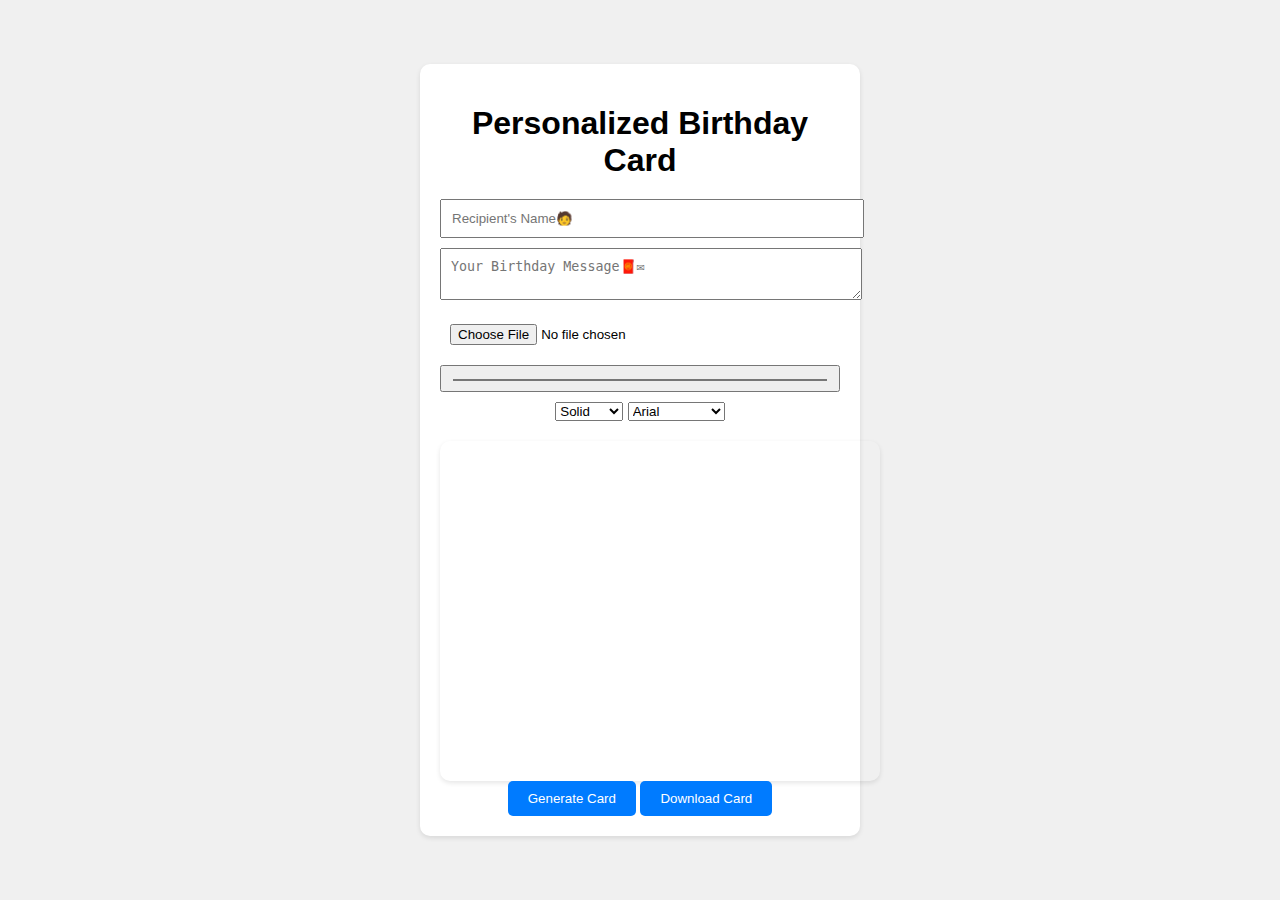
<file: Birthday_card_App/index.html>
<!DOCTYPE html>
<html lang="en">
<head>
    <meta charset="UTF-8">
    <meta name="viewport" content="width=device-width, initial-scale=1.0">
    <title>Personalized Birthday Card</title>
    <link rel="stylesheet" href="style.css">
</head>
<body>
    <div class="container">
        <h1>Personalized Birthday Card</h1>
        <input type="text" id="recipientName" placeholder="Recipient's Name🧑">
        <textarea id="message" placeholder="Your Birthday Message🧧✉"></textarea>
        <input type="file" id="imageUpload" accept="image/*">
        <div><!-- ... (previous HTML code) ... -->
            <input type="color" id="borderColor" value="#000000">
            <select id="borderStyle">
                <option value="solid">Solid</option>
                <option value="dotted">Dotted</option>
                <option value="dashed">Dashed</option>
            </select>
            <select id="fontStyle">
                <option value="Arial, sans-serif">Arial</option>
                <option value="Georgia, serif">Georgia</option>
                <option value="Courier New, monospace">Courier New</option>
                <!-- Add more font options here as needed -->
            </select>
          
            <!-- ... (rest of the HTML code) ... -->
            </div>
            <!-- ... (previous HTML code) ... -->
            <div id="cardPreview" class="card-preview"></div>
            <button onclick="generateCard()">Generate Card</button>
            <button onclick="downloadCard()">Download Card</button> 
    </div>

    <script src="function.js"></script>
</body>
</html>
</file>
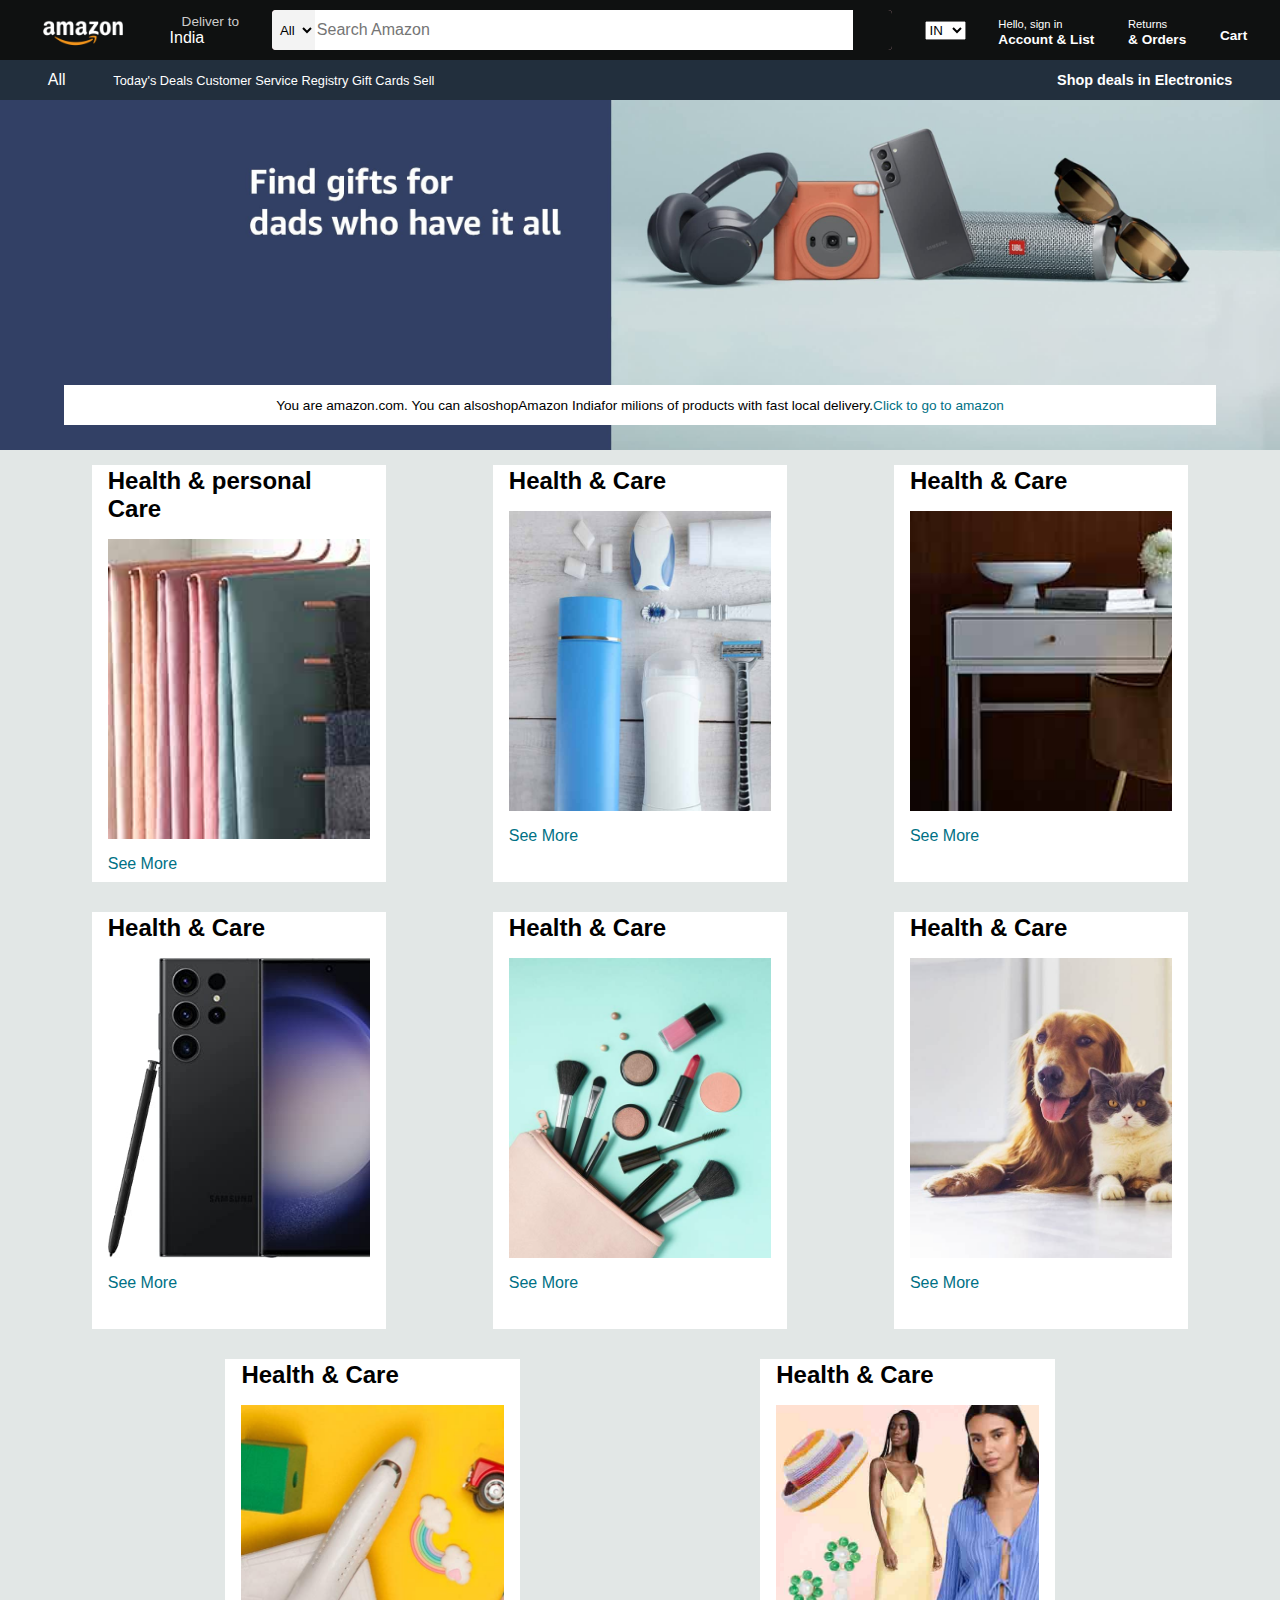
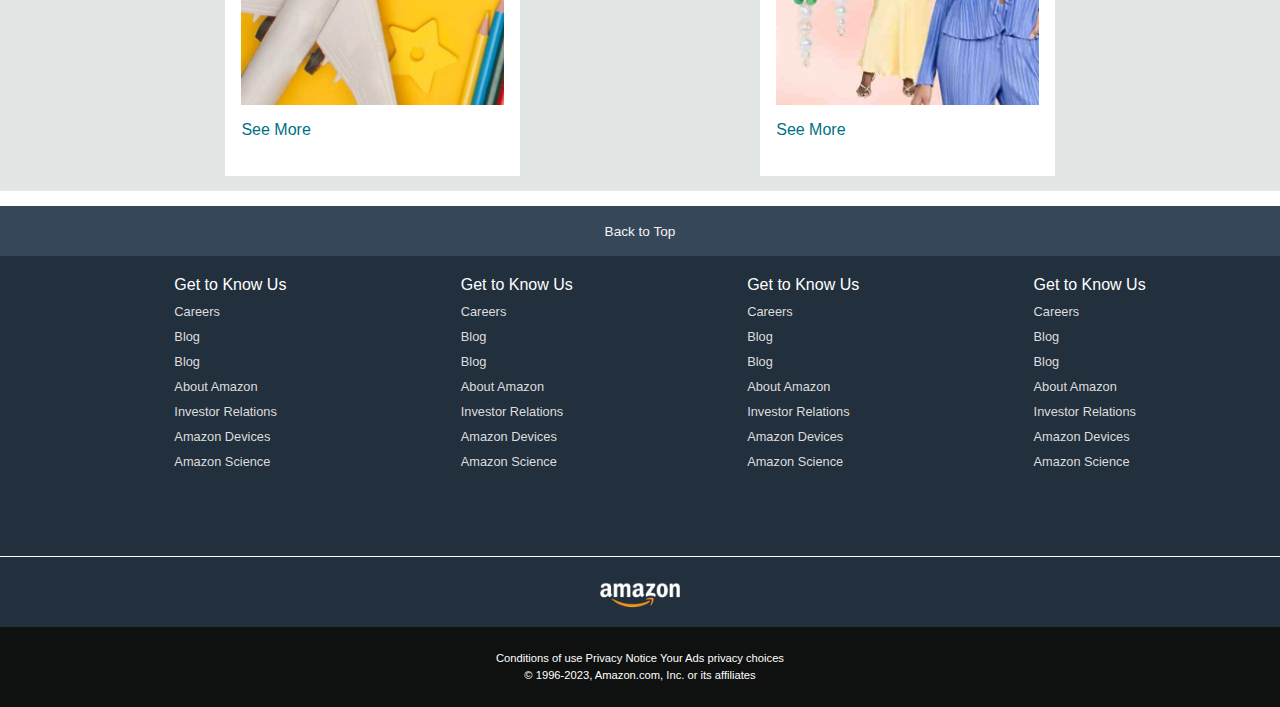
<file: clone/index.html>
<!DOCTYPE html>
<html lang="en">
<head>
    <meta charset="UTF-8">
    <meta name="viewport" content="width=device-width, initial-scale=1.0">
    <title>Amazon</title>
    <link rel="stylesheet" href="https://cdnjs.cloudflare.com/ajax/libs/font-awesome/6.4.0/css/all.min.css" integrity="sha512-iecdLmaskl7CVkqkXNQ/ZH/XLlvWZOJyj7Yy7tcenmpD1ypASozpmT/E0iPtmFIB46ZmdtAc9eNBvH0H/ZpiBw==" crossorigin="anonymous" referrerpolicy="no-referrer" />
    <link rel="stylesheet" href="style.css">
</head>
<body>
    <header>
        <div class="navbar">
            <div class="nav-logo border">
                <div class="logo"></div>
            
            </div>
            <div class="nav-address border">
                <p class="add-first"> Deliver to</p>
                <div class="add-icon">
                    <i class="fa-solid fa-location-dot"></i>
                    <p class="add-second">India</p>
                </div>
            </div>
            <div class="nav-search">
                <select class="search-select">
                    <option>All</option>
                </select>
                <input placeholder="Search Amazon" class="search-input">
                <div class="search-icon">
                    <i class="fa-solid fa-magnifying-glass"></i>
                </div>
            </div>
            <div class="country">
                <i class="fa-regular fa-flag"></i>
                <select>
                    <option>IN</option>
                    <option>EN</option>
                    <option>US</option>
                    <option>UK</option>


                </select>
            </div>
            <div class="nav-signin border">
                <p><span>Hello, sign in</span></p>
                <p class="nav-second">Account & List</p>
            </div>
            <div class="nav-orders border">
                <p><span>Returns</span></p>
                <p class="nav-second">& Orders</p>
            </div> 
            <div class="nav-cart border">
                <i class="fa-solid fa-cart-shopping"></i>
                Cart
            </div>
        </div>
        <div class="panel">
            <div class="panel-all">
                <i class="fa-solid fa-bars"></i>
                All 
            </div>
            <div class="panel-ops">
                <a>Today's Deals</a>
                <a>Customer Service</a>
                <a>Registry</a>
                <a>Gift Cards</a>
                <a>Sell</a>
            </div>
            <div class="panel-deals">
                Shop deals in Electronics
            </div>
        </div>
    </header>
    <div class="hero-section">
        <div class="hero-message">
            <p>You are amazon.com. You can alsoshopAmazon Indiafor milions of products with fast local delivery.<a>Click to go to amazon</a></p>
        </div>
    </div>
    <div class="shop-section">
        <div class="box1 box">
            <div class="box-content">
                <h2>Health & personal Care</h2>
               <div class="box-img" style = "background-image: url('box1_image.jpg');"></div>
               <p>See More</p>
            </div>
        </div>
        <div class="box2 box">
            <div class="box-content">
               <h2>Health &  Care</h2>
               <div class="box-img" style = "background-image: url('box2_image.jpg');"></div>
               <p>See More</p>
            </div>
        </div>
        <div class="box3 box">
            <div class="box-content">
                <h2>Health & Care</h2>
                <div class="box-img" style = "background-image: url('box3_image.jpg');"></div>
                <p>See More</p>
            </div>
        </div>
        <div class="box4 box"> 
            <div class="box-content">
               <h2>Health & Care</h2>
               <div class="box-img" style = "background-image: url('box4_image.jpg');"></div>
               <p>See More</p>
            </div>
        </div>
        <div class="box1 box">
            <div class="box-content">
                <h2>Health & Care</h2>
               <div class="box-img" style = "background-image: url('box5_image.jpg');"></div>
               <p>See More</p>
            </div>
        </div>
        <div class="box2 box">
            <div class="box-content">
               <h2>Health &  Care</h2>
               <div class="box-img" style = "background-image: url('box6_image.jpg');"></div>
               <p>See More</p>
            </div>
        </div>
        <div class="box3 box">
            <div class="box-content">
                <h2>Health & Care</h2>
                <div class="box-img" style = "background-image: url('box7_image.jpg');"></div>
                <p>See More</p>
            </div>
        </div>
        <div class="box4 box"> 
            <div class="box-content">
               <h2>Health & Care</h2>
               <div class="box-img" style = "background-image: url('box8_image.jpg');"></div>
               <p>See More</p>
            </div>
         </div>   

    </div>
    <footer>
        <div class="footer-panel1">
            Back to Top
        </div>
        <div class="footer-panel2">
            <ul>
                <p>Get to Know Us</p>
                <a>Careers</a>
                <a>Blog</a>
                <a>Blog</a>
                <a>About Amazon</a>
                <a>Investor Relations</a>
                <a>Amazon Devices</a>
                <a>Amazon Science</a>
            </ul>
            <ul>
                <p>Get to Know Us</p>
                <a>Careers</a>
                <a>Blog</a>
                <a>Blog</a>
                <a>About Amazon</a>
                <a>Investor Relations</a>
                <a>Amazon Devices</a>
                <a>Amazon Science</a>
            </ul>
            <ul>
                <p>Get to Know Us</p>
                <a>Careers</a>
                <a>Blog</a>
                <a>Blog</a>
                <a>About Amazon</a>
                <a>Investor Relations</a>
                <a>Amazon Devices</a>
                <a>Amazon Science</a>
            </ul>
            <ul>
                <p>Get to Know Us</p>
                <a>Careers</a>
                <a>Blog</a>
                <a>Blog</a>
                <a>About Amazon</a>
                <a>Investor Relations</a>
                <a>Amazon Devices</a>
                <a>Amazon Science</a>
            </ul>
        </div>
        <div class="footer-panel3">
            <div class="logo"></div>
        </div>
        <div class="footer-panel4">
            <div class="pages">
                <a>Conditions of use</a>
                <a>Privacy Notice</a>
                <a>Your Ads privacy choices</a>
            </div>
            <div class="copyRight">
                © 1996-2023, Amazon.com, Inc. or its affiliates
            </div>
        </div>
    </footer>
</body>
</html>
</file>
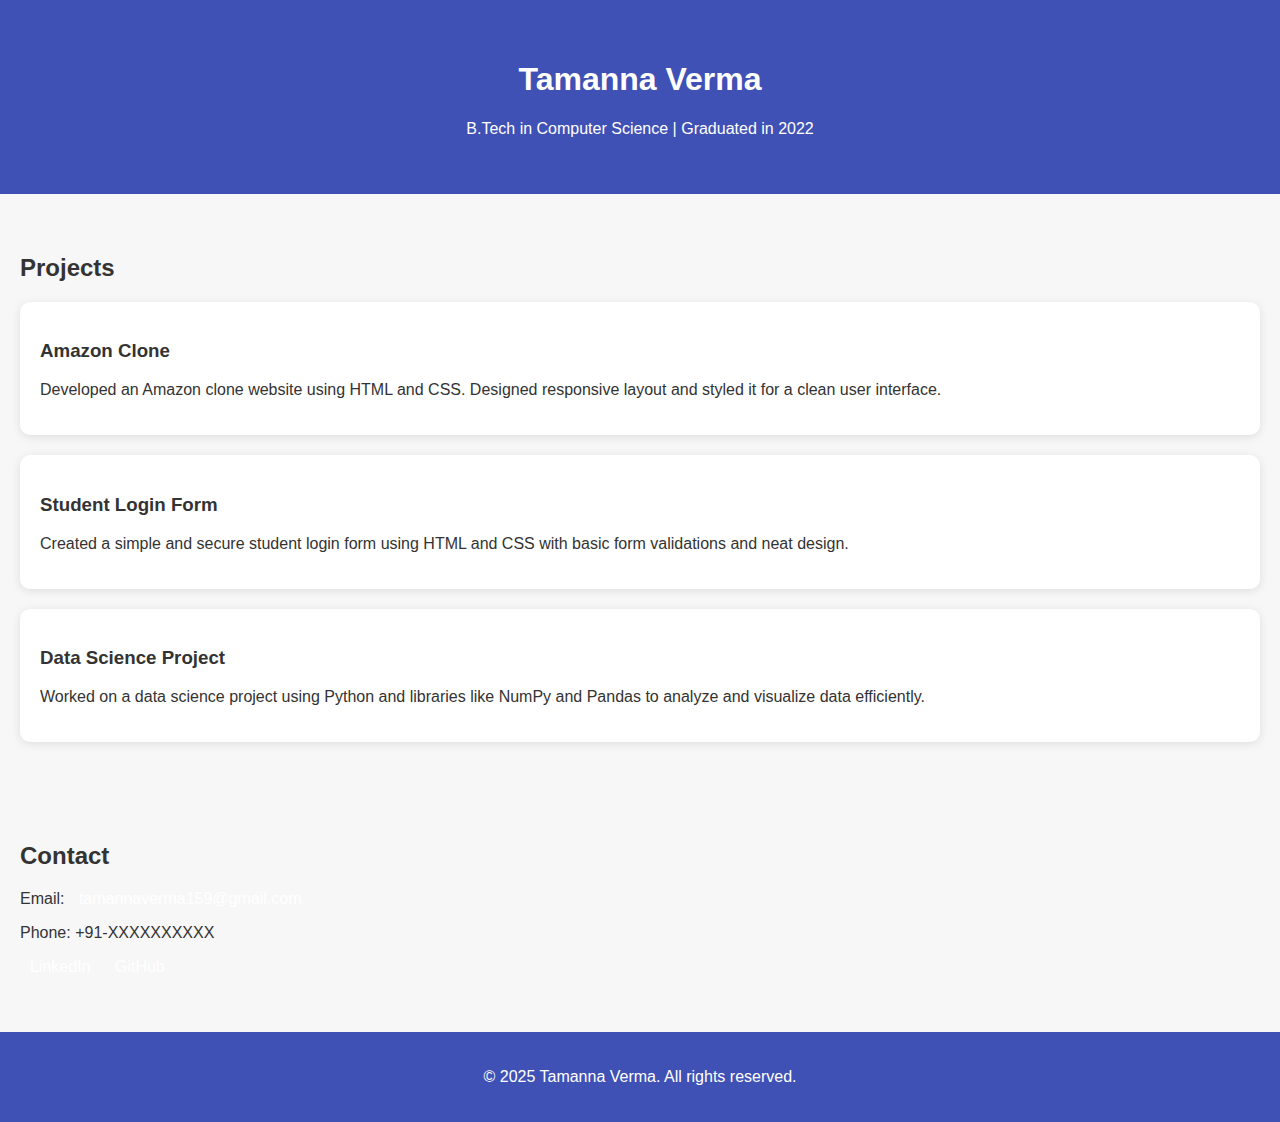
<file: portfolio.html>
<!DOCTYPE html>
<html lang="en">

<head>
  <meta charset="UTF-8">
  <meta name="viewport" content="width=device-width, initial-scale=1.0">
  <title>Tamanna Verma | Portfolio</title>
 <link rel="stylesheet" href="portfolio.css">
</head>

<body>
  <header>
    <h1>Tamanna Verma</h1>
    <p>B.Tech in Computer Science | Graduated in 2022</p>
  </header>

  <section>
    <h2>Projects</h2>
    <div class="projects">
      <div class="project">
        <h3>Amazon Clone</h3>
        <p>Developed an Amazon clone website using HTML and CSS. Designed responsive layout and styled it for a clean user interface.</p>
      </div>
      <div class="project">
        <h3>Student Login Form</h3>
        <p>Created a simple and secure student login form using HTML and CSS with basic form validations and neat design.</p>
      </div>
      <div class="project">
        <h3>Data Science Project</h3>
        <p>Worked on a data science project using Python and libraries like NumPy and Pandas to analyze and visualize data efficiently.</p>
      </div>
    </div>
  </section>

  <section>
    <h2>Contact</h2>
    <p>Email: <a href="mailto:tamannaverma159@gmail.com">tamannaverma159@gmail.com</a></p>
    <p>Phone: +91-XXXXXXXXXX</p>
    <p>
      <a href="https://www.linkedin.com/in/YOUR-LINKEDIN-ID" target="_blank"><i class="fab fa-linkedin"></i> LinkedIn</a>
      <a href="https://github.com/YOUR-GITHUB-ID" target="_blank"><i class="fab fa-github"></i> GitHub</a>
    </p>
  </section>

  <footer>
    <p>&copy; 2025 Tamanna Verma. All rights reserved.</p>
  </footer>
</body>

</html>
</file>
<file: Birthday_card_App/style.css>
body {
    font-family: Arial, sans-serif;
    background-color: #f0f0f0;
    display: flex;
    justify-content: center;
    align-items: center;
    height: 100vh;
    margin: 0;
}

.container {
    text-align: center;
    background-color: #fff;
    border-radius: 10px;
    padding: 20px;
    box-shadow: 0 2px 5px rgba(0, 0, 0, 0.1);
    max-width: 400px;
    width: 100%;
}

h1 {
    margin-bottom: 20px;
}

input,
textarea {
    width: 100%;
    padding: 10px;
    margin-bottom: 10px;
}

button {
    background-color: #007BFF;
    color: #fff;
    border: none;
    padding: 10px 20px;
    border-radius: 5px;
    cursor: pointer;
}

#cardPreview {
    margin-top: 20px;
}
/* .card-preview {
    background-image: url('cake.img');
    background-size: cover;
    background-position: center;
    background-repeat: no-repeat;
    padding: 20px;
    border-radius: 10px;
    box-shadow: 0 2px 5px rgba(0, 0, 0, 0.1);
} */
.card-preview {
    background-size: cover;
    background-position: center;
    background-repeat: no-repeat;
    padding: 20px;
    border-radius: 10px;
    box-shadow: 0 2px 5px rgba(0, 0, 0, 0.1);
    margin-top: 20px;
    max-width: 400px;
    width: 100%;
    height: 300px;
}
</file>
<file: clone/style.css>
*{
    margin: 0%;
    font-family: Arial;
    border: border-box;
}
.navbar{
    background-color  :#0f1111; ;
    height: 60px;
    color: white  ;
    display: flex;
    align-items: center;
    justify-content: space-evenly;
}
.nav-logo{
    height: 50px;
    width: 100px;
}

.logo{ 
    background-image:url(amazon_logo.png);
    background-size: cover ;
    height: 50px;
    width: 100%;
 }
 .border{
      border: 1.5px solid transparent;
 }
 .border:hover{
    border: 1.5px solid white;
 }
 /* box 2 */
 .add-first{
    color: #cccccc;
    font-size: 0.85rem;
    margin-left: 15px;
 }
 .add-second{
    font-size: 1rem;
    margin-left: 3px;
 }
 .add-icon{
    display: flex;
    align-items: center;
 }
 /* box3 */
 .nav-search{
   display: flex;
   justify-content: space-evenly;
   background-color: pink;
   width: 620px;
   height: 40px;
   border-radius: 4px;
 }
 .nav-search:hover{
   border: 2px solid orange;
 }
 .search-select{
   background-color: #f3f3f3;
   width: 50px;
   text-align: center;
   border-top-left-radius: 4px;
   border-bottom-left-radius: 4px;
   border: none;
 }
 .search-input{
   font-size: 1rem;
   width: 100%;
    border: none;
 }
.search-icon{
   width: 45px;
   display: flex;
   justify-content: center;
   align-items: center;
   font-size: 1.2rem;
   background-color: #fedb68;
   border-top-right-radius: 4px;
   border-bottom-right-radius: 4px;
   background-color: #0f1111;
}
/* box4 */
.country{
   display: flex;
}
.country i{
   margin-right: 1px
}
/* box5 */
span{
   font-size: 0.7rem;
}
.nav-second{
   font-size: 0.85rem;
   font-weight: 700;
}
/* box6 */
.nav-cart i{
   font-size: 30px;
}
.nav-cart{
   font-weight: 700;
   font-size: 0.85rem;
}
/* panel */
.panel{
   height: 40px;
   background-color: #222f3d;
   display: flex;
   justify-content: space-evenly;
   align-items: center;
   color: white;
}
.panel-ops p{
   display: inline;
   margin: 15px;
}
.panel-ops{
   width: 70%;
   font-size: 0.8rem;
}
.panel-deals{
   font-size: 0.9rem;
   font-weight: 700;
}
/* hero section */
.hero-section{
   background-image: url("hero_image.jpg");
   height: 350px;
   background-size: cover;
   display: flex;
   justify-content: center;
   align-items: flex-end;
}
.hero-message{
   background-color: white;
   color: black;
   height: 40px;
   display: flex;
   justify-content: center;
   align-items: center;
   font-size: 0.85rem;
   width: 90%;
   margin: 25px;

}
.hero-message a{
   color:#007185;
}
/* shop-section */
.shop-section{
   display: flex;
   flex-wrap: wrap;
   justify-content: space-evenly;
   background-color: #e2e7e6;
}
.box{
   height: 400px;
   /* border: 2px solid black; */
   width: 23%;
   background-color: white;
   padding: 2px 0px 15px;
   margin: 15px;
}
.box-img{
   height: 300px;
   background-size: cover;
   margin-top: 1rem;
   margin-bottom: 1rem;
}
.box-content{
   margin-left: 1rem;
   margin-right: 1rem;
}
.box-content p{
   color:#007185;
   
}
footer{
   margin-top: 15px;
}
.footer-panel1{
   background-color: #37475a;
   height: 50px;
   display: flex;
   justify-content: center;
   text-align: center;
   align-items: center;
   color: #f3f3f3;
   font-size: 0.85rem;
}
.footer-panel2{
   height: 300px;
   background-color: #222f3d;
   color: white;
   display: flex;
   justify-content: space-evenly;
}
ul{
   margin-top: 20px;
}
ul a{
   display: block;
   color:#dddddd;
   font-size: 0.8rem;
   margin-top: 10px;
}
.footer-panel3{
   background-color: #222f3d;
   display: flex;
   justify-content: center;
   align-items: center;
   height: 70px;
   color: white;
   border-top: 0.5px solid white;
}
.logo{
   background-image:url(amazon_logo.png);
   background-size: cover ;
   height: 50px;
   width: 100px;
}
.footer-panel4{
   background-color:#0f1111;
   color: white;
   height: 80px;
   text-align: center;
   font-size: 0.7rem;
}
.pages{
   padding-top: 25px;
}
.copyRight{
   padding-top: 5px;
}
.pages :hover{
   text-decoration:underline;
}
</file>
<file: portfolio.css>
body {
      font-family: 'Segoe UI', Tahoma, Geneva, Verdana, sans-serif;
      margin: 0;
      padding: 0;
      background-color: #f7f7f7;
      color: #333;
    }
    header {
      background-color: #3f51b5;
      color: white;
      padding: 40px 20px;
      text-align: center;
    }
    section {
      padding: 40px 20px;
    }
    .projects {
      display: flex;
      flex-direction: column;
      gap: 20px;
    }
    .project {
      background-color: white;
      padding: 20px;
      border-radius: 10px;
      box-shadow: 0 2px 10px rgba(0,0,0,0.1);
    }
    footer {
      background-color: #3f51b5;
      color: white;
      text-align: center;
      padding: 20px;
    }
    a {
      color: #fff;
      margin: 0 10px;
      text-decoration: none;
    }
    a:hover {
      text-decoration: underline;
    }
</file>
